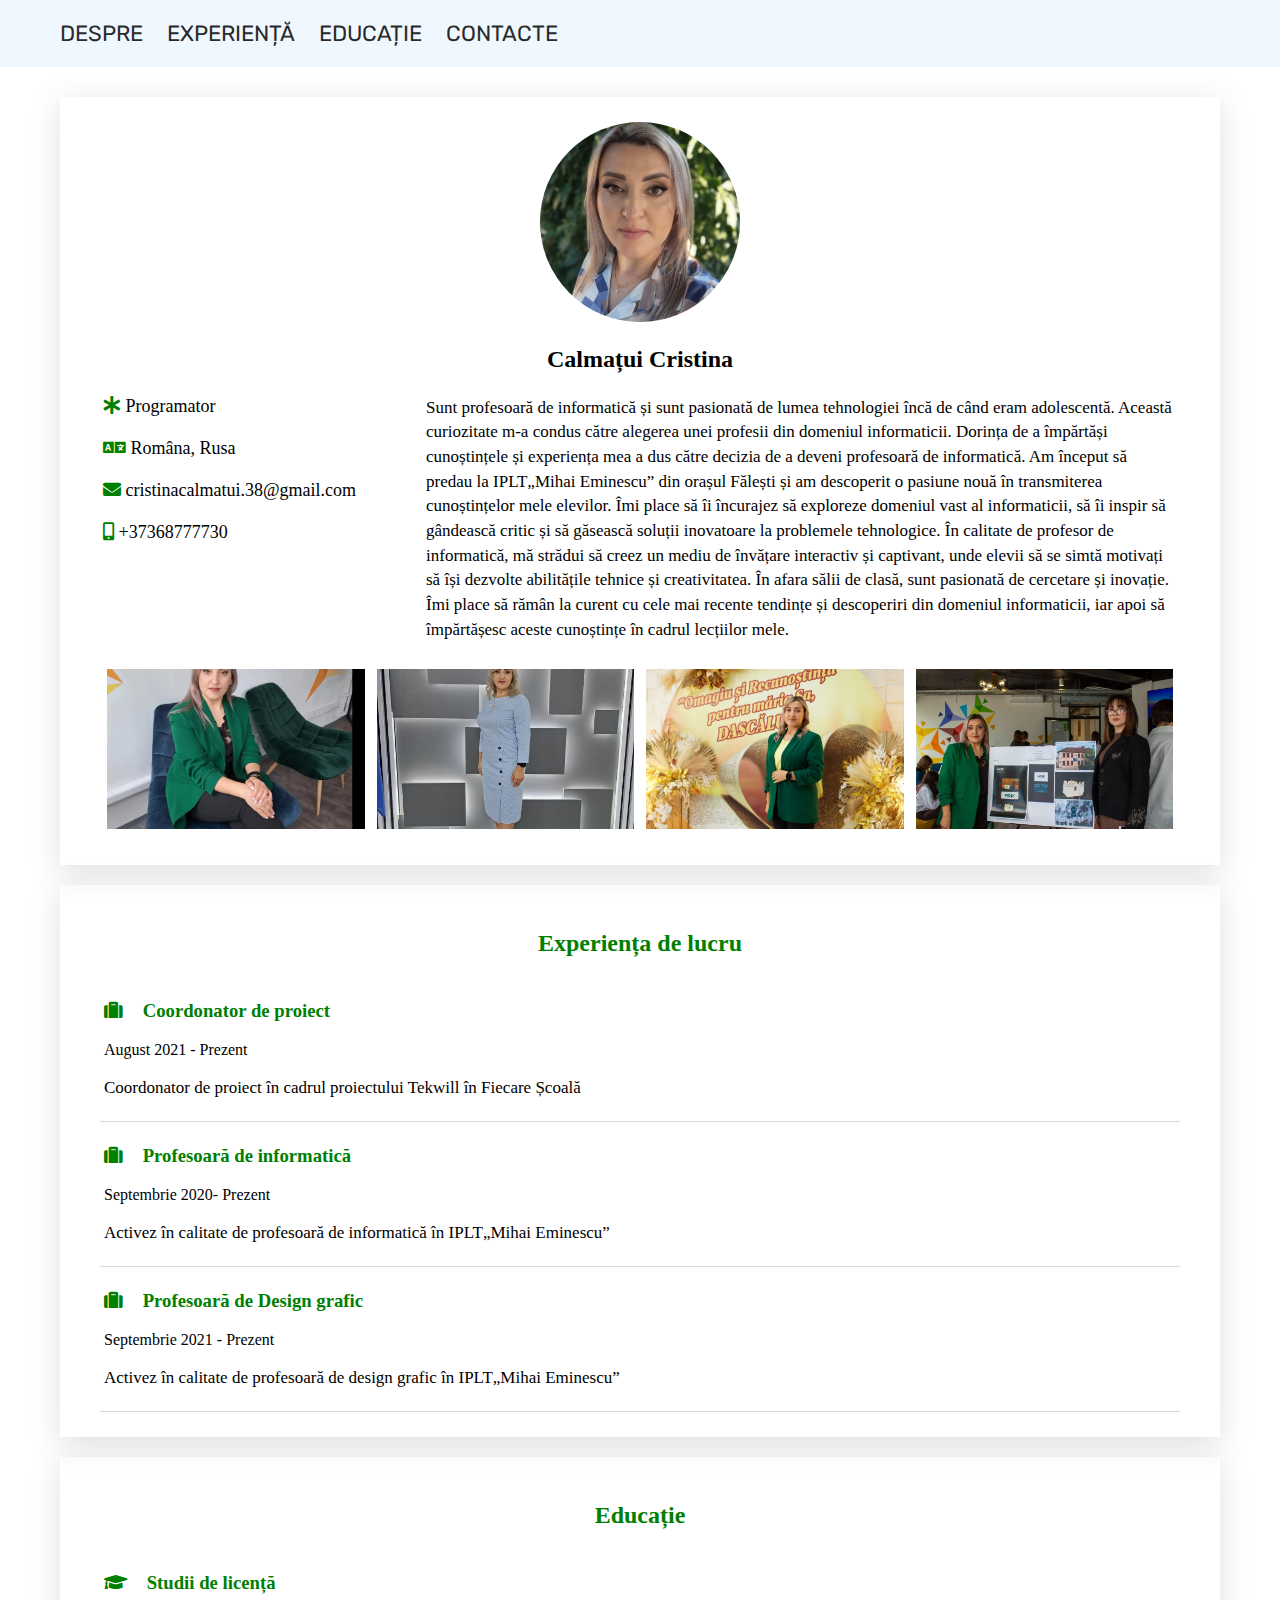
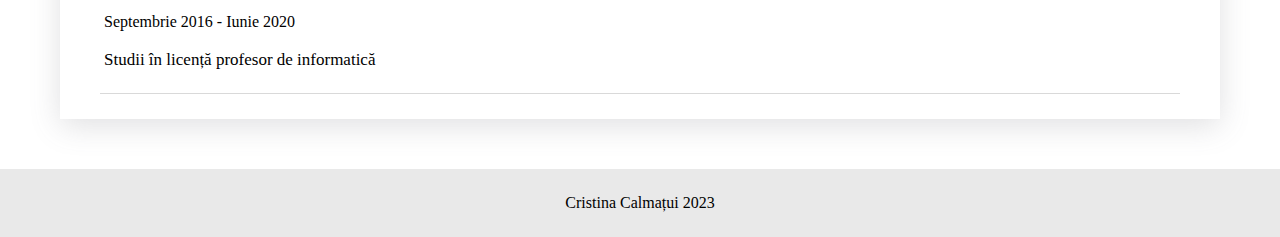
<file: index.html>
<!DOCTYPE html>
<html>

<head>
    <meta charset="UTF-8">
    <title>CV - Calmațui Cristina</title>
    <link rel="stylesheet" href="css/style.css">
    <link rel="stylesheet" href="https://cdnjs.cloudflare.com/ajax/libs/font-awesome/5.15.2/css/all.min.css" />
</head>

<body>

    <div class="header">
        <nav>
            <a class="nav-link" href="">DESPRE</a>
            <a class="nav-link" href="#experienta">EXPERIENȚĂ</a>
            <a class="nav-link" href="#educatie">EDUCAȚIE</a>
            <a class="nav-link" href="pages/contacte.html">CONTACTE</a>
        </nav>
    </div>

    <div class="main">

        <div class="info">

            <div class="centered">
                <img class="poza-eu" src="images/eu.jpg">
                <h2>Calmațui Cristina</h2>
            </div>

            <table>
                <tr>
                    <td class="celula-abilitati">
                        <i class="fas verde fa-asterisk"></i>
                        <span>Programator</span>
                        <br /> <br />

                        <i class="fas verde fa-language"></i>
                        <span>Româna, Rusa</span>
                        <br> <br>

                        <i class="fas verde fa-envelope"></i>
                        <a href="mailto:cristinacalmatui.38@gmail.com">cristinacalmatui.38@gmail.com</a>
                        <br> <br>

                        <i class="fas verde fa-mobile-alt"></i>
                        <a href="tel:+37368777730"> +37368777730</span>
                            <br> <br>

                    </td>

                    <td class="celula-text">
                        <p class="text-despre">
                            Sunt profesoară de informatică și sunt pasionată de lumea tehnologiei încă de când eram
                            adolescentă. Această curiozitate m-a condus către alegerea unei profesii din domeniul
                            informaticii.
                            Dorința  de a împărtăși cunoștințele și experiența mea a dus către decizia de a deveni
                            profesoară de informatică. Am început să predau la IPLT„Mihai Eminescu” din orașul Fălești
                            și am descoperit o pasiune nouă în transmiterea cunoștințelor mele elevilor. Îmi place să îi
                            încurajez să exploreze domeniul vast al informaticii, să îi inspir să gândească critic și să
                            găsească soluții inovatoare la problemele tehnologice.
                            În calitate de profesor de informatică, mă strădui să creez un mediu de învățare
                            interactiv și captivant, unde elevii să se simtă motivați să își dezvolte abilitățile
                            tehnice și creativitatea.
                            În afara sălii de clasă, sunt pasionată de cercetare și inovație. Îmi place să rămân la
                            curent cu cele mai recente tendințe și descoperiri din domeniul informaticii, iar apoi să
                            împărtășesc aceste cunoștințe în cadrul lecțiilor mele.

                        </p>

                    </td>
                </tr>
            </table>

            <table class="tabel-gal">
                <tr>
                    <td class="celula-img">
                        <a target="_blank" href="images/gal1.jpg">
                            <img class="img-gal" src="images/gal1.jpg">
                        </a>
                    </td>
                    <td class="celula-img">
                        <a target="_blank" href="images/gal4.jpg">
                            <img class="img-gal" src="images/gal4.jpg">
                        </a>
                    </td>
                    <td class="celula-img">
                        <a target="_blank" href="images/gal5.jpg">
                            <img class="img-gal" src="images/gal5.jpg">
                        </a>
                    </td>
                    <td class="celula-img">
                        <a target="_blank" href="images/gal6.jpg">
                            <img class="img-gal" src="images/gal6.jpg">
                        </a>
                    </td>
                </tr>

            </table>
        </div>
        
        <div class="info" id="experienta"> 
            <h2 class="centered verde">Experiența de lucru</h2>

            <div class="item">
                <h3 class="item-h3 verde">
                    <i class="fas fa-suitcase"></i>
                     Coordonator de proiect
                </h3>
                <span>August 2021 - Prezent</span>
                <p>
                    Coordonator de proiect în cadrul proiectului  Tekwill în Fiecare Școală
                </p>
            </div>
            
            <div class="item">
                <h3 class="item-h3 verde">
                    <i class="fas fa-suitcase"></i>
                     Profesoară de informatică
                </h3>
                <span>Septembrie 2020- Prezent</span>
                <p>
                    Activez în calitate de profesoară de informatică în IPLT„Mihai Eminescu”
                </p>
            </div>
            <div class="item">
                <h3 class="item-h3 verde">
                    <i class="fas fa-suitcase"></i>
                     Profesoară de Design grafic 
                </h3>
                <span>Septembrie 2021 - Prezent</span>
                <p>
                    Activez în calitate de profesoară de design grafic în IPLT„Mihai Eminescu”
                </p>
            </div>
        </div>

       <div class="info" id="educatie">
            <h2 class="centered verde">Educație</h2>
            <div class="item">
                <h3 class="item-h3 verde">
                    <i class="fas fa-graduation-cap"></i>
                     Studii de licență 
                </h3>
                <span>Septembrie 2016 - Iunie 2020</span>
                <p>
                    Studii în licență profesor de informatică
                </p>
            </div>

       </div>

    </div>

    <footer>
        Cristina Calmațui 2023
    </footer>

</body>

</html>
</file>
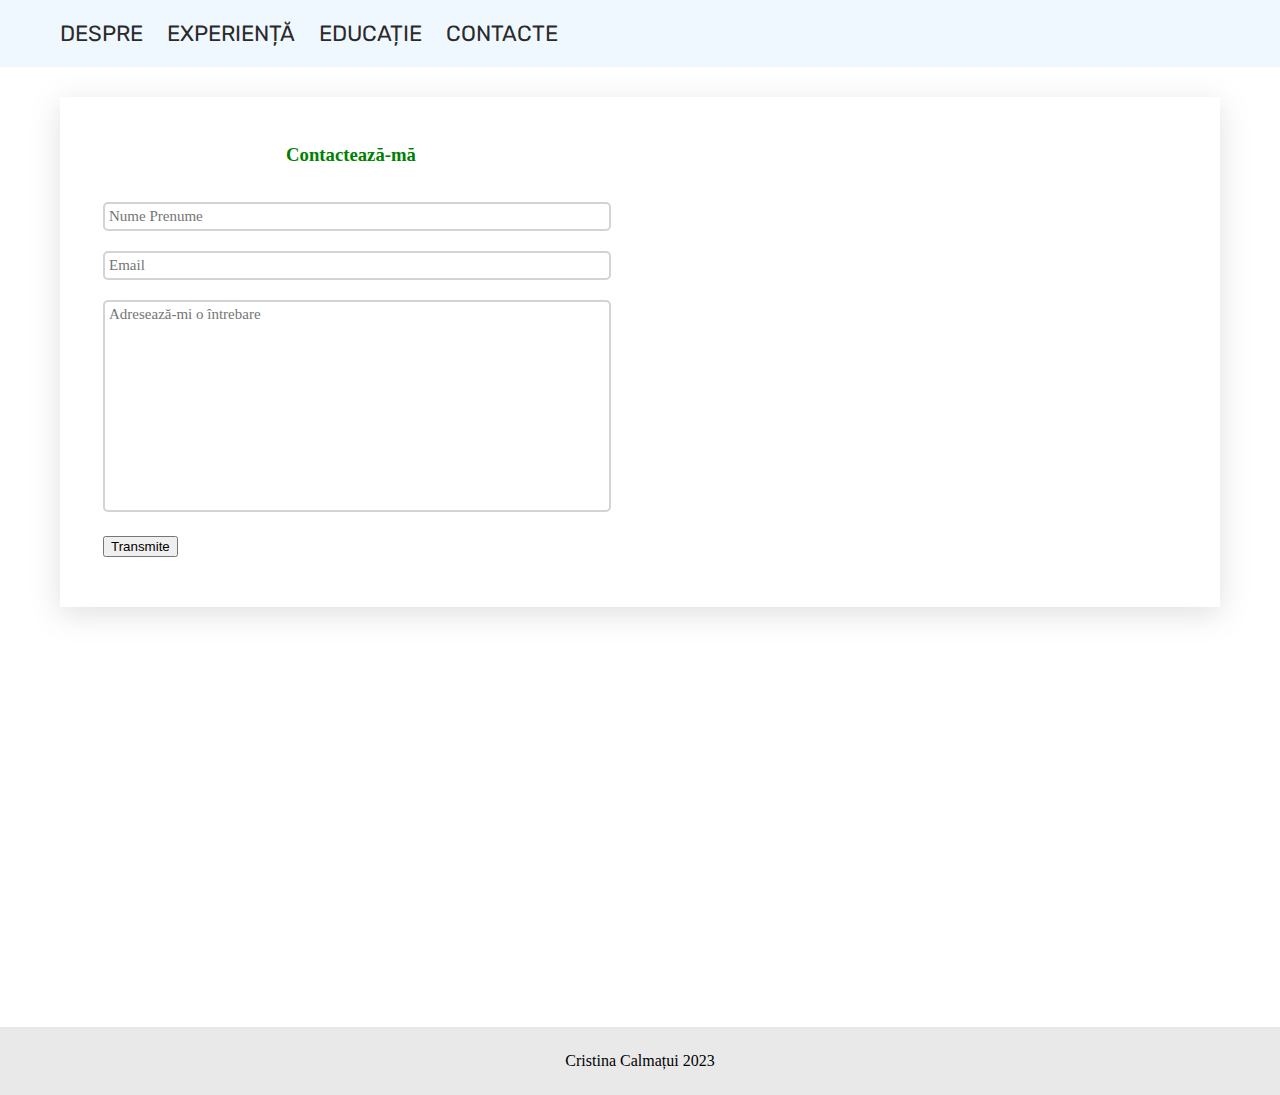
<file: pages/contacte.html>
<!DOCTYPE html>
<html>

<head>
    <meta charset="UTF-8">
    <title>CV - Calmațui Cristina</title>
    <link rel="stylesheet" href="../css/style.css">
    <link rel="stylesheet" href="https://cdnjs.cloudflare.com/ajax/libs/font-awesome/5.15.2/css/all.min.css" />
</head>

<body>

    <div class="header">
        <nav>
            <a class="nav-link" href="../index.html">DESPRE</a>
            <a class="nav-link" href="../index.html#experienta">EXPERIENȚĂ</a>
            <a class="nav-link" href="../index.html#educatie">EDUCAȚIE</a>
            <a class="nav-link" href="">CONTACTE</a>
        </nav>
    </div>

   <div class="main">

        <div class="info">

            <table class="tabel-contacte">
                <tr>
                    <td class="celula-formular">
                        
                        <h3 class="centered verde">Contactează-mă</h3>
                        <br/>

                        <form id="formular" method="POST" action="https://sheetdb.io/api/v1/yt36z7u1kx97w">
                            <input type="text" name="data[nume]" class="text-input" placeholder="Nume Prenume">
                            <input type="email" name="data[email]" class="text-input" placeholder="Email">
                            <textarea class="intrebare" name="data[intrebare]" placeholder="Adresează-mi o întrebare"></textarea>
                            <input id="transmite" type="submit" value="Transmite">
                        </form>
                    </td>

                    <td class="celula-harta">
                        <iframe class="harta" src="https://www.google.com/maps/embed?pb=!1m18!1m12!1m3!1d10766.64337488487!2d27.707465896366802!3d47.574386922284866!2m3!1f0!2f0!3f0!3m2!1i1024!2i768!4f13.1!3m3!1m2!1s0x40cb6ac7c4f40c95%3A0xb3873ba86d31f314!2sMihai%20Eminescu%20Theoretical%20Lyceum!5e0!3m2!1sen!2s!4v1701189428136!5m2!1sen!2s" style="border:0;" allowfullscreen="" loading="lazy" referrerpolicy="no-referrer-when-downgrade"></iframe>
                    </td>
                </tr>
            </table>

            <div class="fb-comments" data-width="100%" data-order-by="reverse_time" data-numposts="5" data-href="http://tekwill.online/cristinacalmatui">

            </div>

        </div>

   </div>

    <footer>
        Cristina Calmațui 2023
    </footer>

    <script>
        (function (d, s, id) {
            var js, fjs = d.getElementsByTagName(s)[0];
            if (d.getElementById(id)) return;
            js = d.createElement(s); js.id = id;
            js.src = "//connect.facebook.net/en_US/sdk.js#xfbml=1&version=v2.4";
            fjs.parentNode.insertBefore(js, fjs);
        }(document, 'script', 'facebook-jssdk'));

        var form = document.getElementById('formular');
        form.addEventListener("submit", e => {
            e.preventDefault();
            fetch(form.action, {
                method: "POST",
                body: new FormData(document.getElementById("formular")),
            }).then(() =>{
                alert("Multumesc !");
                form.reset();
            });
        });
    </script>

</body>

</html>
</file>
<file: css/style.css>
@import url('https://fonts.googleapis.com/css2?family=unest&family=Rubik&display=swap');
body {
    margin: 0px;
    font-family: Onest;
}

.header {
    background-color: #f0f8ff;
}
a{
    text-decoration: none;
    color: black;
}

p{
    line-height: 145%;
    font-size: 17px;
}

nav {
    max-width: 1160px;
    margin: 0px auto;
    padding: 20px;

}
.nav-link {
    margin-right: 20px;
    text-decoration: none;
    font-size: 22px;
    font-family: Rubik;
    color: #2a2a2a;
}

.main {
    max-width: 1160px;
    margin: 0px auto;
    padding: 30px 20px;
    min-height: 100dvh;
}

.info {
    box-shadow: rgba(100, 100, 111, 0.2) 0px 7px 29px 0px;
    padding: 25px 40px;
    margin-bottom: 20px;
}

.poza-eu {
    width: 200px;
    height: 200px;
    border-radius: 50%;
    object-fit: cover;
}

.centered {
    text-align: center;
}

.celula-abilitati{
    width: 300px;
    font-size: 18px;
    padding-right: 20px;
    vertical-align: top;
}

.celula-text{
    vertical-align: top;
}

.verde{
    color: #008000
}

.text-despre {
    margin-top: 0px;
}

.img-gal {
    height: 160px;
    width: 100%;

    object-fit: cover;
    
}

.celula-img {
    width: 25%;
    padding: 5px;
}

.tabel-gal {
    width: 100%
}

.item{
    border-bottom: 1px solid #d9d9d9;
    padding: 4px;
}

footer{
    background-color: #e9e9e9;
    text-align: center;
    padding: 25px;
}

.tabel-contacte{
    width: 100%;
}

.celula-formular {
    width: 50%;
    vertical-align: top;
    padding-right: 40px;
}

.celula-harta {
    width: 50%;
}

.harta {
    width: 100%;
    height: 450px;
    border-radius: 5px;
}

.text-input, .intrebare {
    width: 100%;
    font-size: 15px;
    padding: 4px;
    border-radius: 5px;
    border: 2px solid #d3d3d3;
    margin-bottom: 20px;
    font-family: Onest;
}

.intrebare {
    resize: none;
    height: 200px;
}

.item-h3 i {
 padding-right: 15px;
}
</file>
